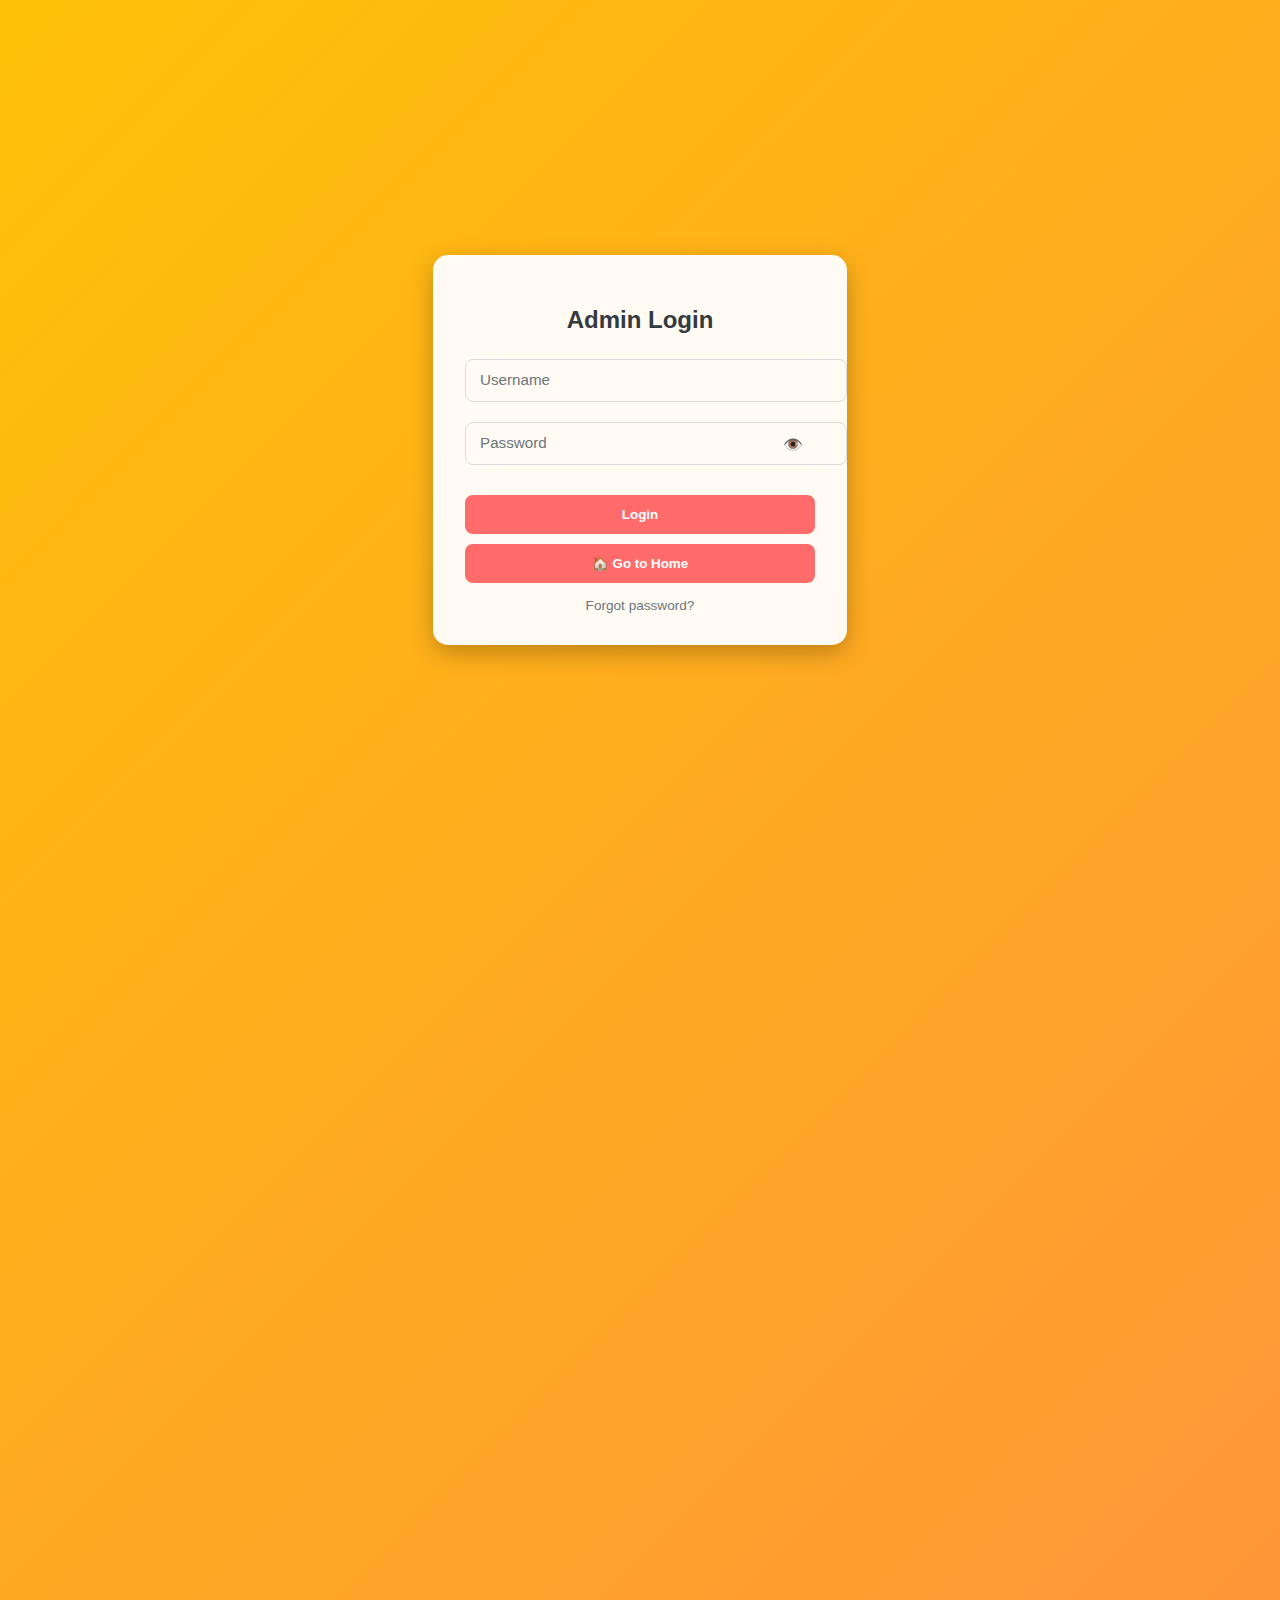
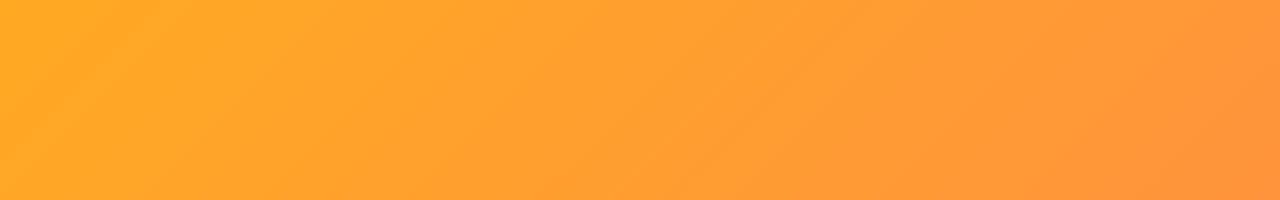
<file: admin-login.html>
<!DOCTYPE html>
<html lang="en">
<head>
    <meta charset="UTF-8">
    <title>Admin Login - BiteBurst</title>
    <link rel="stylesheet" href="admin-login.css">
</head>
<body>
    <!-- Animated background -->
    <div class="background"></div>

    <div class="login-card">
        <h2>Admin Login</h2>
        <form id="adminLoginForm">
            <div class="input-group">
                <input type="text" id="username" required placeholder=" ">
                <label for="username">Username</label>
            </div>

            <div class="input-group">
                <input type="password" id="password" required placeholder=" ">
                <label for="password">Password</label>
                <span class="toggle-password" onclick="togglePassword()">👁️</span>
            </div>

            <button type="submit">Login</button>
        </form>

        <!-- Home Button -->
        <button onclick="window.location.href='index.html'" class="home-btn">🏠 Go to Home</button>

        <a href="#">Forgot password?</a>
    </div>

    <script>
        // Toggle password visibility
        function togglePassword() {
            const passwordInput = document.getElementById("password");
            passwordInput.type = passwordInput.type === "password" ? "text" : "password";
        }

        // Handle login
        document.getElementById("adminLoginForm").addEventListener("submit", function(e) {
            e.preventDefault();

            const username = document.getElementById("username").value.trim();
            const password = document.getElementById("password").value.trim();

            // Dummy validation (replace with real one later)
            if(username === "admin" && password === "admin123") {
                sessionStorage.setItem("adminLoggedIn", "true"); 
                alert("Login successful! Redirecting...");
                window.location.href = "dashboard.html"; 
            } else {
                alert("Invalid username or password!");
            }
        });
    </script>
</body>
</html>
</file>
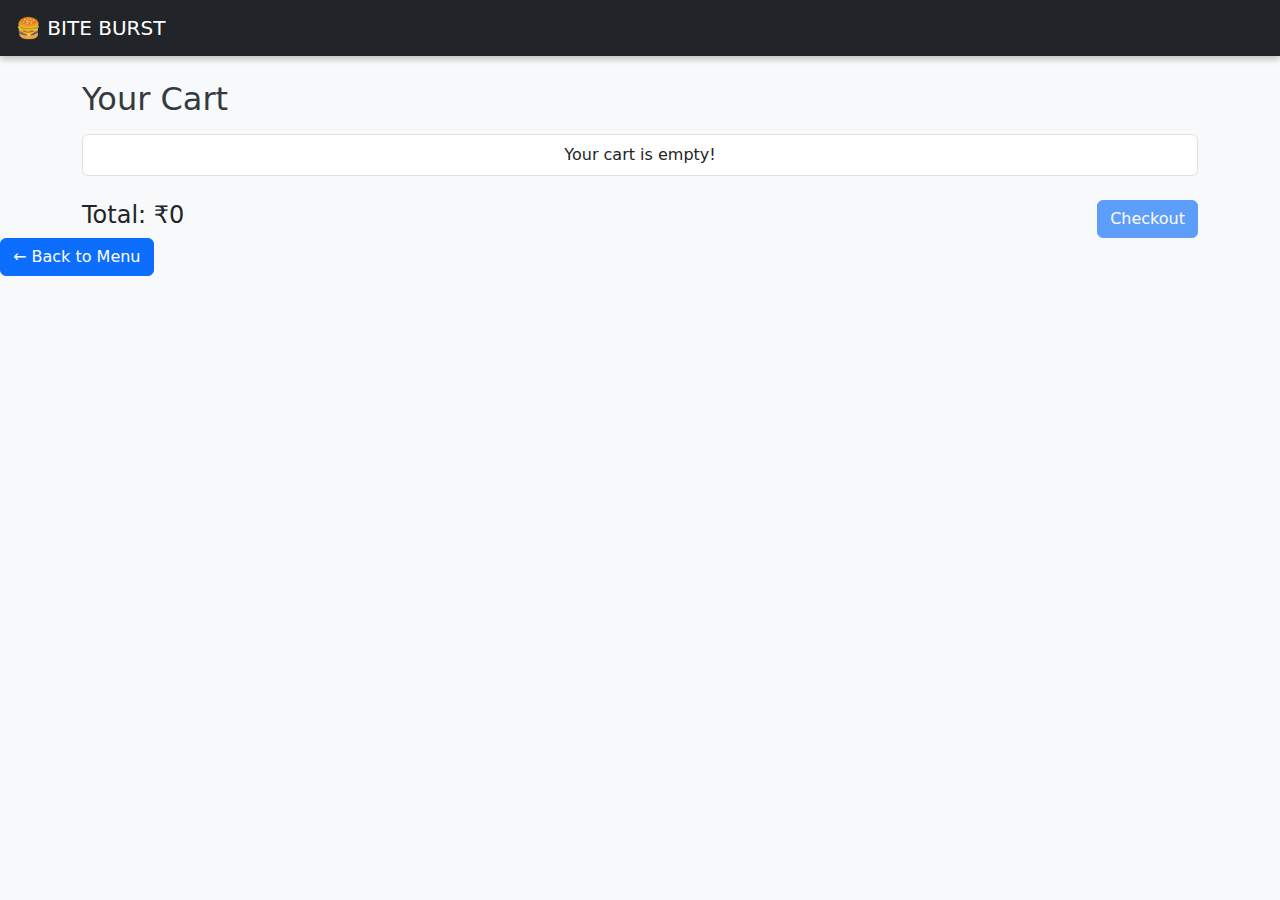
<file: cart.html>
<!DOCTYPE html>
<html lang="en">
<head>
    <meta charset="UTF-8">
    <title>BiteBurst - Cart</title>
    <link href="https://cdn.jsdelivr.net/npm/bootstrap@5.3.0/dist/css/bootstrap.min.css" rel="stylesheet">
    <link rel="stylesheet" href="cart.css">
</head>
<body>
    <!-- Navbar -->
    <nav class="navbar navbar-expand-lg navbar-dark bg-dark px-3">
        <a class="navbar-brand" href="index.html">🍔 BITE BURST</a>
     
    </nav>

    <div class="container mt-4">
        <h2 class="mb-3">Your Cart</h2>
        

        <!-- Cart Items -->
        <ul class="list-group" id="cart-list"></ul>

        <!-- Total and Checkout -->
        <div class="d-flex justify-content-between align-items-center mt-4">
            <h4>Total: ₹<span id="total-price">0</span></h4>
          
            <button id="checkout-btn" class="btn btn-primary" onclick="window.location.href='checkout.html'">Checkout</button>

        </div>
    </div>
    <button id="back-to-menu" class="btn btn-primary mb-3">← Back to Menu</button>


    <script src="cart.js"></script>
</body>
</html>
</file>
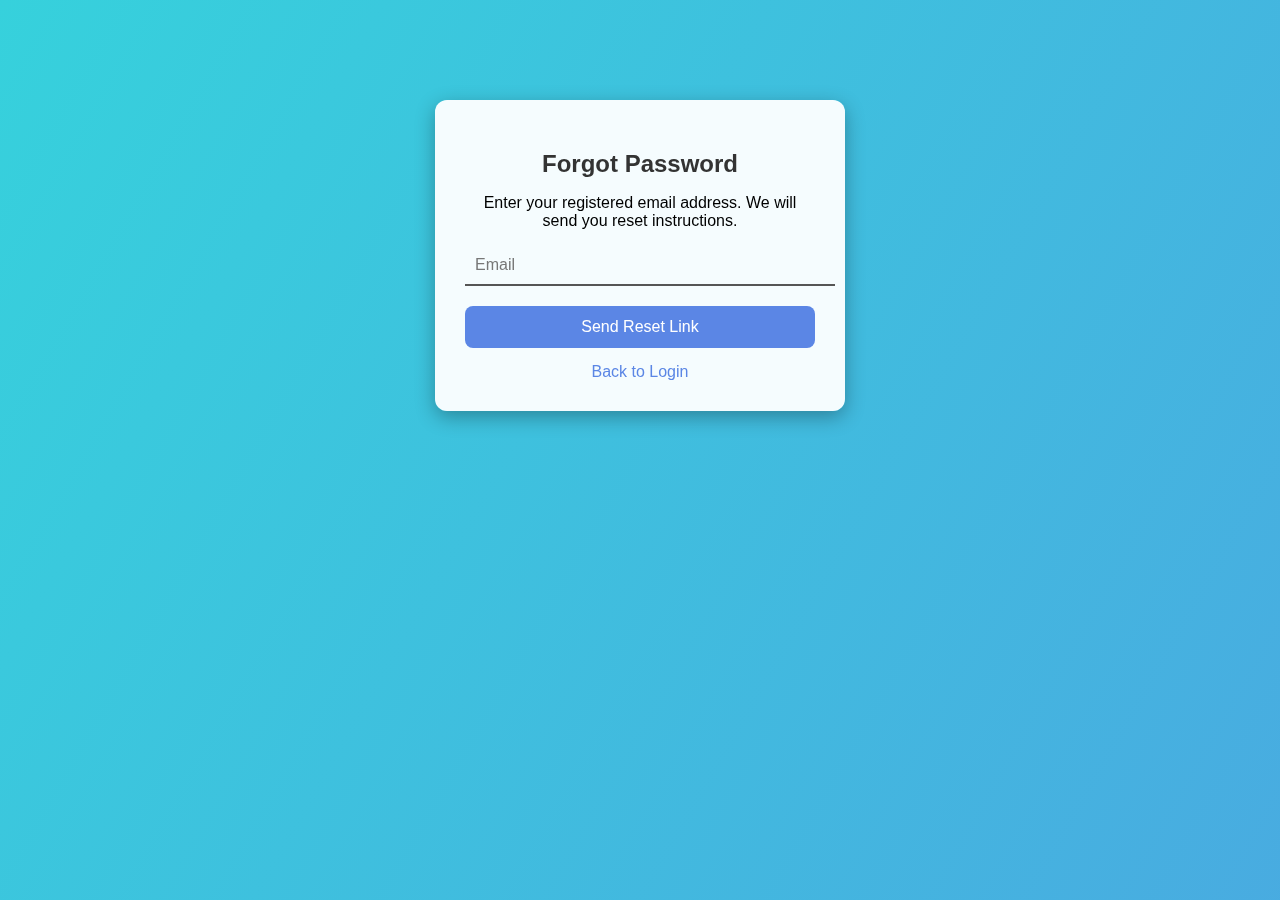
<file: forgot-password.html>
<!DOCTYPE html>
<html lang="en">
<head>
    <meta charset="UTF-8">
    <title>Forgot Password - BiteBurst</title>
    <link rel="stylesheet" href="forgot-password.css">
</head>
<body>
    <div class="background"></div>

    <div class="forgot-card">
        <h2>Forgot Password</h2>
        <p>Enter your registered email address. We will send you reset instructions.</p>

        <form id="forgotPasswordForm">
            <div class="input-group">
                <input type="email" id="email" required placeholder=" ">
                <label for="email">Email</label>
            </div>

            <button type="submit">Send Reset Link</button>
        </form>

        <a href="login.html" class="back-link">Back to Login</a>
    </div>

    <script>
        document.getElementById("forgotPasswordForm").addEventListener("submit", function(e) {
            e.preventDefault();
            const email = document.getElementById("email").value;

            alert("If this email is registered, a reset link will be sent to: " + email);
            window.location.href = "login.html"; // redirect back to login
        });
    </script>
</body>
</html>
</file>
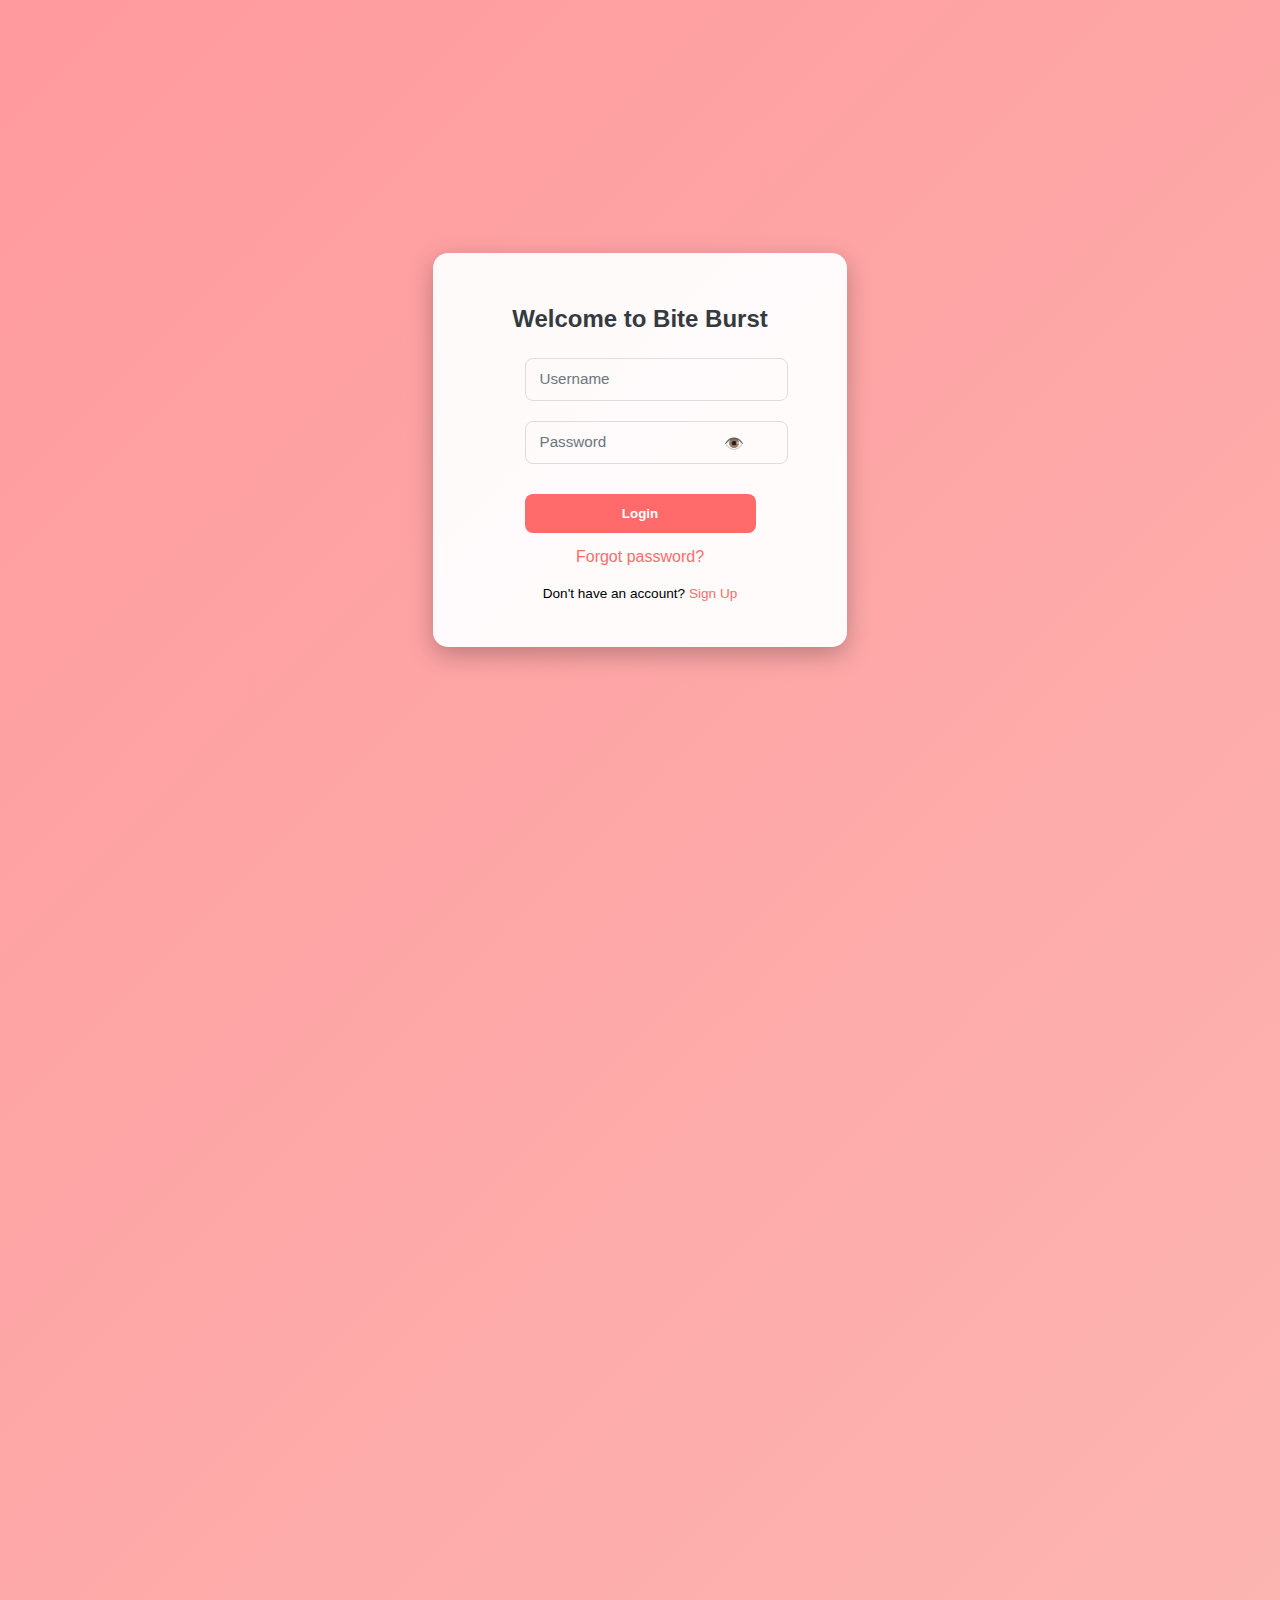
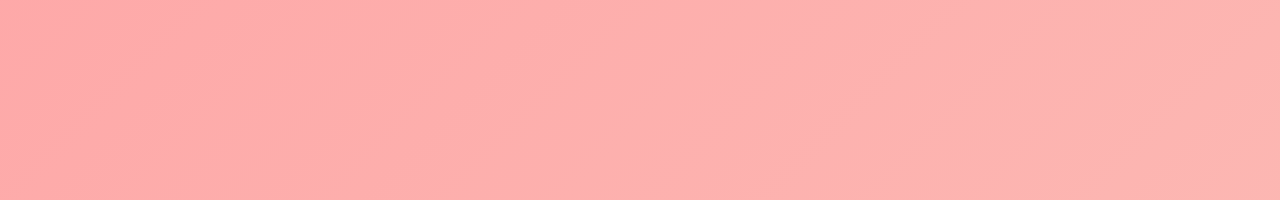
<file: login.html>
<!DOCTYPE html>
<html lang="en">
<head>
    <meta charset="UTF-8">
    <title>User Login - BiteBurst</title>
    <link rel="stylesheet" href="auth.css">
    <style>
        /* Centering forgot password and signup links */
        .auth-card {
            display: flex;
            flex-direction: column;
            align-items: center;
        }

        .forgot {
            margin-top: 15px;
            margin-bottom: 10px;
        }

        .forgot a {
            color: #ff6b6b;
            text-decoration: none;
            font-weight: 500;
        }

        .forgot a:hover {
            text-decoration: underline;
        }

        .redirect-text {
            text-align: center;
            margin-top: 10px;
        }

        .redirect-text a {
            color: #ff6b6b;
            font-weight: 500;
            text-decoration: none;
        }

        .redirect-text a:hover {
            text-decoration: underline;
        }
    </style>
</head>
<body>
    <div class="background"></div>

    <div class="auth-card">
        <h2>Welcome to Bite Burst</h2>
        <form id="loginForm">
            <div class="input-group">
                <input type="text" id="loginUsername" required placeholder=" ">
                <label for="loginUsername">Username</label>
            </div>

            <div class="input-group">
                <input type="password" id="loginPassword" required placeholder=" ">
                <label for="loginPassword">Password</label>
                <span class="toggle-password" onclick="togglePassword('loginPassword')">👁️</span>
            </div>

            <button type="submit">Login</button>
        </form>

        <!-- Centered forgot password link -->
        <p class="forgot">
            <a href="forgot-password.html">Forgot password?</a>
        </p>

        <!-- Centered signup link -->
        <p class="redirect-text">
            Don't have an account? <a href="signup.html">Sign Up</a>
        </p>
    </div>

    <script src="auth.js"></script>
</body>
</html>
</file>
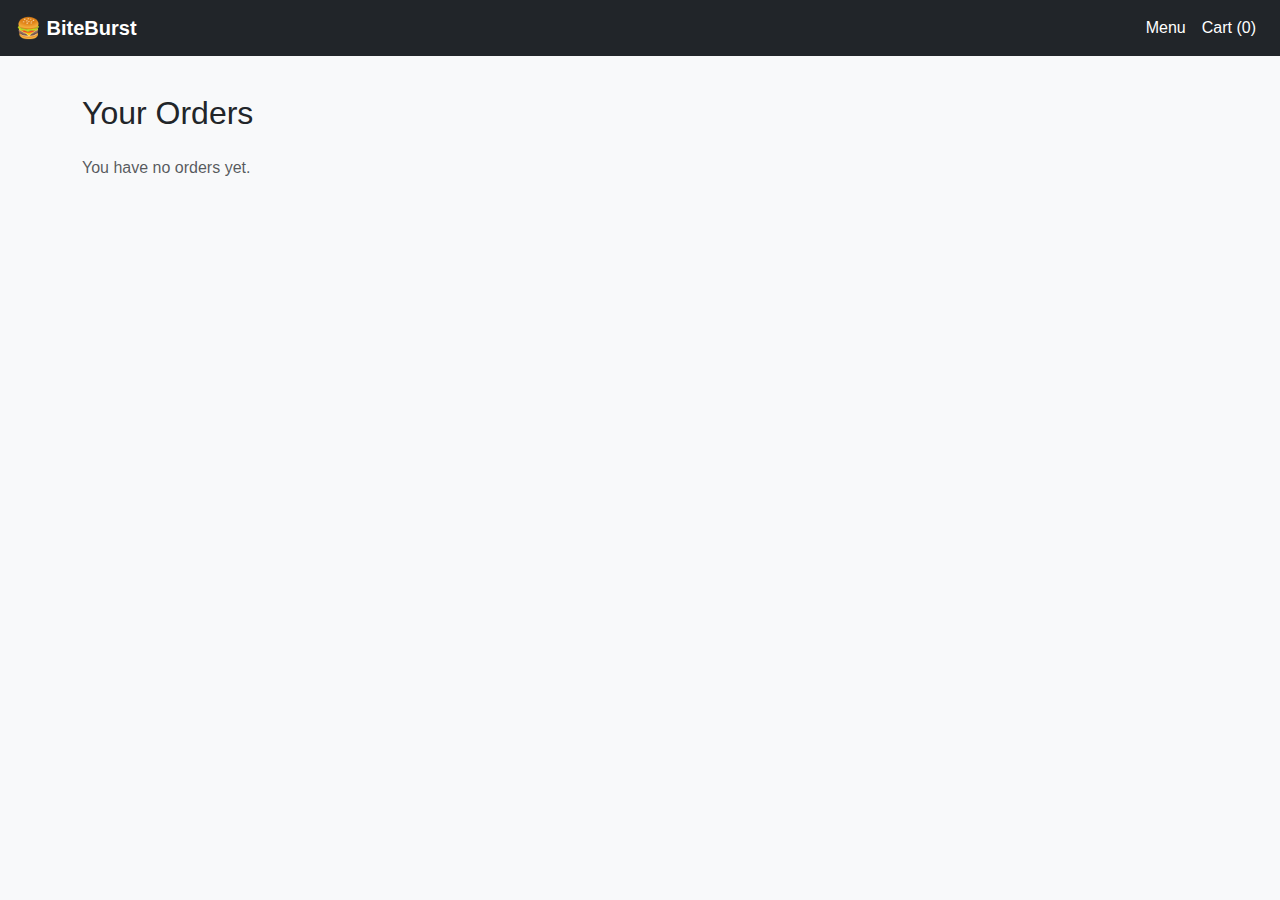
<file: orders.html>
<!DOCTYPE html>
<html lang="en">
<head>
    <meta charset="UTF-8">
    <title>Orders - BiteBurst</title>
    <link href="https://cdn.jsdelivr.net/npm/bootstrap@5.3.0/dist/css/bootstrap.min.css" rel="stylesheet">
    <style>
        body {
            background-color: #f8f9fa;
            padding-top: 70px;
            font-family: 'Poppins', sans-serif;
        }

        .order-card {
            border-radius: 10px;
            box-shadow: 0 4px 12px rgba(0,0,0,0.1);
            margin-bottom: 20px;
            padding: 15px;
            background-color: #fff;
        }

        .order-header {
            display: flex;
            justify-content: space-between;
            font-weight: 600;
            margin-bottom: 10px;
        }

        .order-items {
            list-style: none;
            padding-left: 0;
        }

        .order-items li {
            display: flex;
            align-items: center;
            justify-content: space-between;
            margin-bottom: 8px;
        }

        .order-items li img {
            width: 60px;
            height: 60px;
            border-radius: 8px;
            margin-right: 10px;
        }

        .item-details {
            display: flex;
            flex-direction: column;
        }

        .item-details span.restaurant {
            font-size: 0.8rem;
            color: #6c757d;
        }

        .repeat-btn, .remove-btn {
            margin-top: 10px;
            margin-right: 5px;
        }

        .navbar-nav .nav-link {
            font-weight: 500;
            color: #fff;
            transition: 0.3s;
        }

        .navbar-nav .nav-link:hover {
            color: #ffc107;
        }

        .btn-group {
            display: flex;
            justify-content: flex-end;
        }
    </style>
</head>
<body>
    <!-- Navbar -->
    <nav class="navbar navbar-expand-lg navbar-dark bg-dark fixed-top px-3">
        <a class="navbar-brand fw-bold" href="index.html">🍔 BiteBurst</a>
        <div class="collapse navbar-collapse">
            <ul class="navbar-nav ms-auto">
                <li class="nav-item"><a class="nav-link" href="menu.html">Menu</a></li>
                <li class="nav-item"><a class="nav-link" href="cart.html">Cart (<span id="cart-count">0</span>)</a></li>
            
            </ul>
        </div>
    </nav>

    <div class="container my-4">
        <h2 class="mb-4">Your Orders</h2>
        <div id="ordersContainer"></div>
    </div>

    <script>
        const cartCountEl = document.getElementById("cart-count");
        let cart = JSON.parse(localStorage.getItem("cart")) || [];
        cartCountEl.innerText = cart.reduce((sum, item) => sum + (item.quantity || 1), 0);

        const ordersContainer = document.getElementById("ordersContainer");
        let orders = JSON.parse(localStorage.getItem("orders")) || [];

        function renderOrders() {
            ordersContainer.innerHTML = "";
            if(orders.length === 0){
                ordersContainer.innerHTML = "<p class='text-muted'>You have no orders yet.</p>";
                return;
            }

            orders.forEach((order, index) => {
                const orderCard = document.createElement("div");
                orderCard.className = "order-card";

                let itemsHTML = "";
                order.items.forEach(item => {
                    itemsHTML += `<li>
                                    <img src="${item.image}" alt="${item.item}">
                                    <div class="item-details">
                                        <span class="restaurant">${item.restaurant}</span>
                                        <span>${item.item} (${item.quantity || 1})</span>
                                    </div>
                                    <span>₹${parseInt(item.price.replace(/[^\d]/g,"")) * (item.quantity || 1)}</span>
                                  </li>`;
                });

                const totalAmount = order.items.reduce((sum, item) => {
                    return sum + (parseInt(item.price.replace(/[^\d]/g,"")) * (item.quantity || 1));
                }, 0);

                orderCard.innerHTML = `
                    <div class="order-header">
                        <span>Order ID: ${order.id}</span>
                        <span>Date: ${order.date}</span>
                    </div>
                    <ul class="order-items">
                        ${itemsHTML}
                    </ul>
                    <div class="order-header">
                        <span>Total:</span>
                        <span>₹${totalAmount}</span>
                    </div>
                    <div class="btn-group">
                        <button class="btn btn-sm btn-primary repeat-btn">Repeat Order</button>
                        <button class="btn btn-sm btn-danger remove-btn">Remove Order</button>
                    </div>
                `;

                // Repeat Order
                orderCard.querySelector(".repeat-btn").addEventListener("click", () => {
                    let currentCart = JSON.parse(localStorage.getItem("cart")) || [];
                    order.items.forEach(item => {
                        const existing = currentCart.find(i => i.item === item.item && i.restaurant === item.restaurant);
                        if(existing){
                            existing.quantity = (existing.quantity || 1) + (item.quantity || 1);
                        } else {
                            currentCart.push({...item});
                        }
                    });
                    localStorage.setItem("cart", JSON.stringify(currentCart));
                    alert("Order added to cart!");
                    cartCountEl.innerText = currentCart.reduce((sum, i) => sum + (i.quantity || 1), 0);
                    window.location.href = "cart.html";
                });

                // Remove Order
                orderCard.querySelector(".remove-btn").addEventListener("click", () => {
                    if(confirm("Are you sure you want to remove this order?")){
                        orders.splice(index, 1);
                        localStorage.setItem("orders", JSON.stringify(orders));
                        renderOrders();
                        alert("Order removed successfully!");
                    }
                });

                ordersContainer.appendChild(orderCard);
            });
        }

        renderOrders();
    </script>
</body>
</html>
</file>
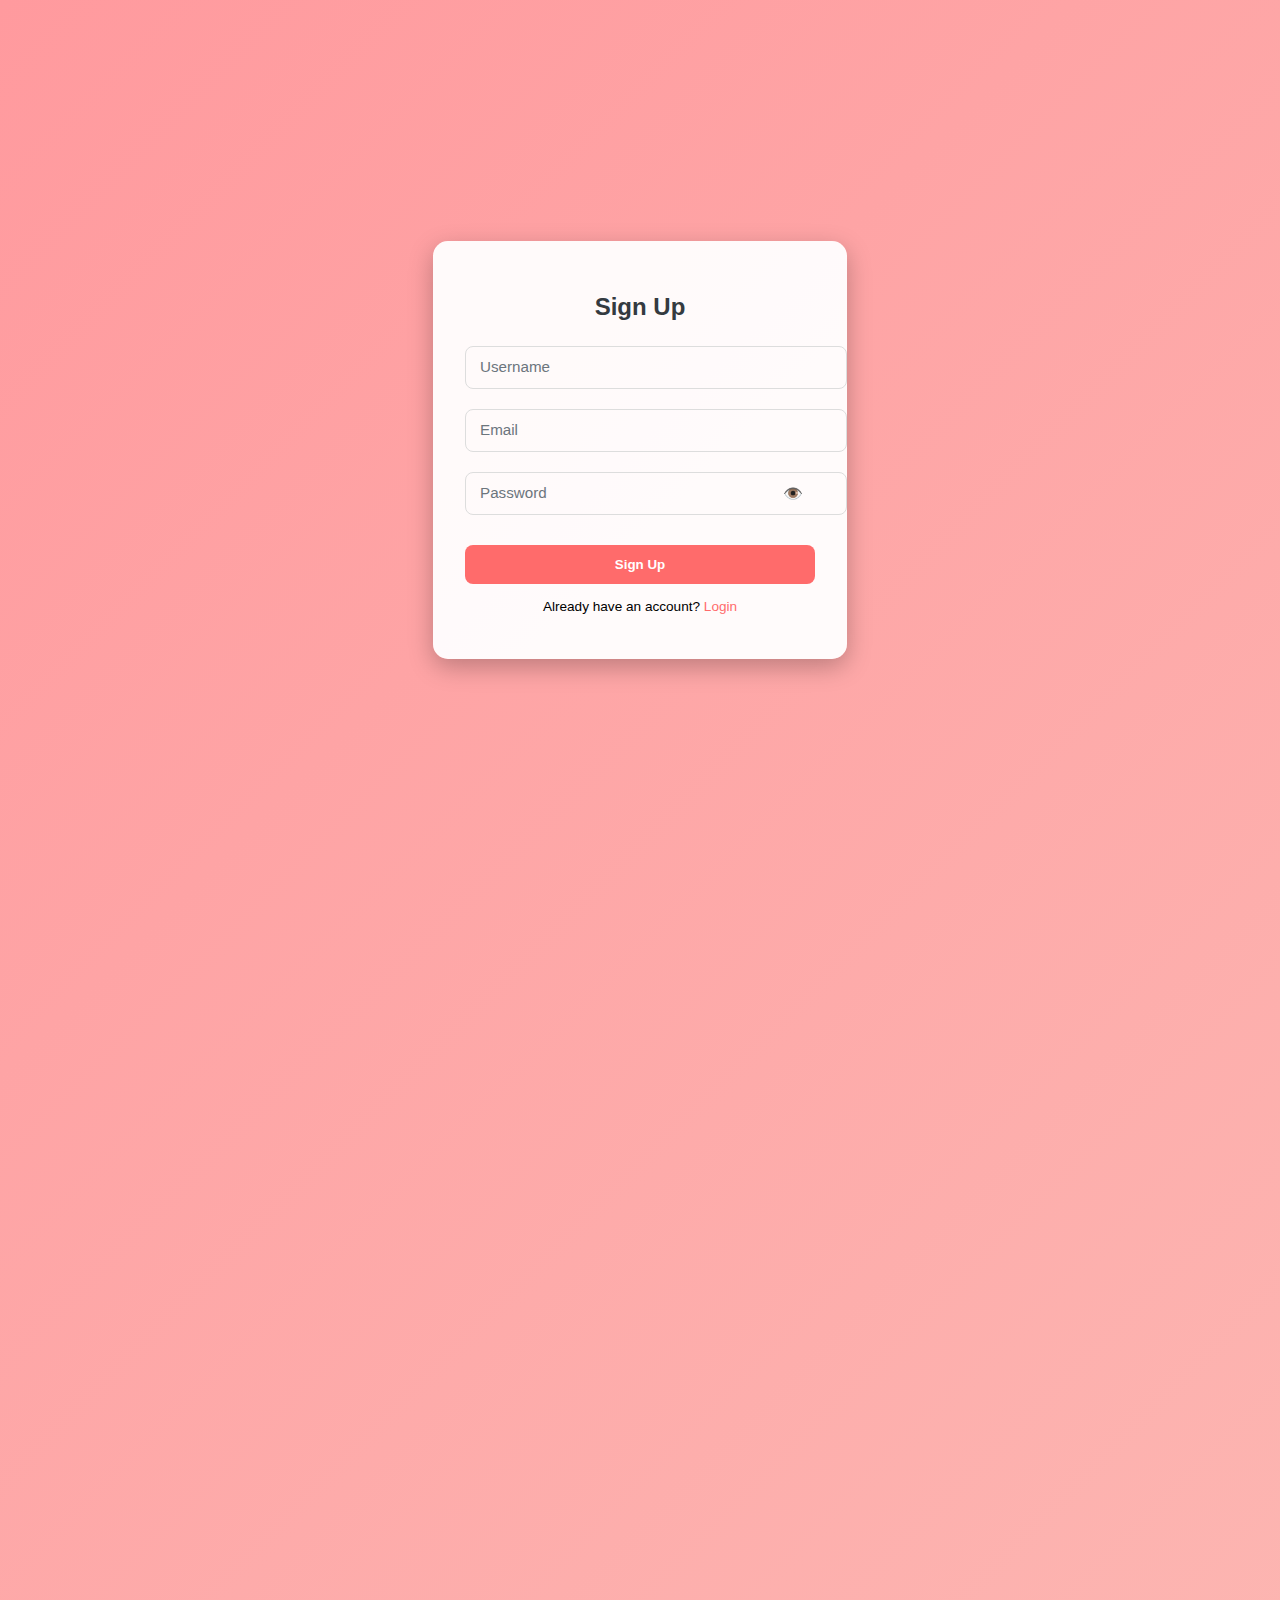
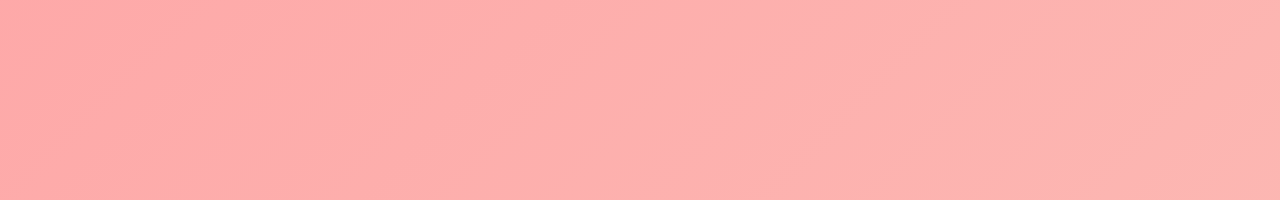
<file: signup.html>
<!DOCTYPE html>
<html lang="en">
<head>
    <meta charset="UTF-8">
    <title>User Signup - BiteBurst</title>
    <link rel="stylesheet" href="auth.css">
</head>
<body>
    <div class="background"></div>

    <div class="auth-card">
        <h2>Sign Up</h2>
        <form id="signupForm">
            <div class="input-group">
                <input type="text" id="signupUsername" required placeholder=" ">
                <label for="signupUsername">Username</label>
            </div>

            <div class="input-group">
                <input type="email" id="signupEmail" required placeholder=" ">
                <label for="signupEmail">Email</label>
            </div>

            <div class="input-group">
                <input type="password" id="signupPassword" required placeholder=" ">
                <label for="signupPassword">Password</label>
                <span class="toggle-password" onclick="togglePassword('signupPassword')">👁️</span>
            </div>

            <button type="submit">Sign Up</button>
        </form>
        <p class="redirect-text">Already have an account? <a href="login.html">Login</a></p>
    </div>

    <script src="auth.js"></script>
</body>
</html>
</file>
<file: cart.css>
body {
    background-color: #f8f9fa;
}

.navbar {
    box-shadow: 0 4px 6px rgba(0,0,0,0.2);
}

.list-group-item.active {
    background-color: #ffc107;
    border-color: #ffc107;
    color: #000;
    font-weight: bold;
}

.cart-item {
    margin-bottom: 10px;
    padding: 10px;
    border-radius: 8px;
    box-shadow: 0 3px 6px rgba(0,0,0,0.1);
    background-color: #fff;
}

.cart-item img {
    height: 60px;
    width: 60px;
    border-radius: 8px;
    margin-right: 10px;
}

.cart-item .btn {
    font-size: 0.8rem;
    padding: 3px 8px;
}

h2 {
    color: #343a40;
}
</file>
<file: forgot-password.css>
/* Reuse same background style */
body, html {
  margin: 0;
  padding: 0;
  height: 100%;
  font-family: Arial, sans-serif;
  overflow: hidden;
}

.background {
  position: fixed;
  width: 100%;
  height: 100%;
  background: linear-gradient(120deg, #36d1dc, #5b86e5);
  background-size: 200% 200%;
  animation: gradientMove 6s infinite alternate;
  z-index: -1;
}

@keyframes gradientMove {
  from { background-position: left; }
  to { background-position: right; }
}

.forgot-card {
  background: rgba(255, 255, 255, 0.95);
  padding: 30px;
  border-radius: 12px;
  box-shadow: 0 6px 20px rgba(0,0,0,0.3);
  width: 350px;
  text-align: center;
  margin: 100px auto;
}

.forgot-card h2 {
  margin-bottom: 15px;
  color: #333;
}

.input-group {
  position: relative;
  margin-bottom: 20px;
}

.input-group input {
  width: 100%;
  padding: 10px;
  border: none;
  border-bottom: 2px solid #555;
  outline: none;
  font-size: 16px;
  background: transparent;
}

.input-group label {
  position: absolute;
  left: 10px;
  top: 10px;
  transition: 0.3s;
  color: #777;
}

.input-group input:focus + label,
.input-group input:not(:placeholder-shown) + label {
  top: -12px;
  font-size: 13px;
  color: #5b86e5;
}

button {
  background: #5b86e5;
  color: white;
  border: none;
  padding: 12px 20px;
  cursor: pointer;
  border-radius: 8px;
  font-size: 16px;
  transition: 0.3s;
  width: 100%;
}

button:hover {
  background: #3d63c6;
}

.back-link {
  display: block;
  margin-top: 15px;
  color: #5b86e5;
  text-decoration: none;
}

.back-link:hover {
  text-decoration: underline;
}
</file>
<file: auth.css>
/* Body & background */
body {
    margin: 0;
    font-family: 'Poppins', sans-serif;
    height: 100vh;
    display: flex;
    justify-content: center;
    align-items: center;
    overflow: hidden;
}

.background {
    position: absolute;
    top: 0;
    left: 0;
    width: 200%;
    height: 200%;
    background: linear-gradient(135deg, #ff9a9e, #fad0c4, #fbc2eb, #a6c1ee);
    background-size: 400% 400%;
    animation: gradientMove 15s ease infinite;
    z-index: -1;
}

@keyframes gradientMove {
    0% { background-position: 0% 50%; }
    50% { background-position: 100% 50%; }
    100% { background-position: 0% 50%; }
}

/* Card styling */
.auth-card {
    width: 350px;
    border-radius: 15px;
    background-color: rgba(255, 255, 255, 0.95);
    padding: 2rem;
    box-shadow: 0 8px 25px rgba(0, 0, 0, 0.25);
    transition: transform 0.3s, box-shadow 0.3s;
    position: relative;
    z-index: 1;
}

.auth-card:hover {
    transform: translateY(-5px);
    box-shadow: 0 12px 30px rgba(0, 0, 0, 0.35);
}

/* Floating labels */
.input-group {
    position: relative;
    margin-bottom: 20px;
}

.input-group input {
    width: 100%;
    padding: 12px 15px;
    border: 1.5px solid #ddd;
    border-radius: 8px;
    outline: none;
    font-size: 0.95rem;
    background: transparent;
    transition: 0.3s;
}

.input-group input:focus {
    border-color: #ff6b6b;
    box-shadow: 0 0 8px #ff6b6b;
}

.input-group label {
    position: absolute;
    top: 12px;
    left: 15px;
    color: #6c757d;
    font-size: 0.95rem;
    pointer-events: none;
    transition: 0.3s;
}

.input-group input:focus + label,
.input-group input:not(:placeholder-shown) + label {
    top: -8px;
    left: 12px;
    font-size: 0.8rem;
    color: #ff6b6b;
    background-color: rgba(255, 255, 255, 0.95);
    padding: 0 5px;
}

/* Password toggle */
.toggle-password {
    position: absolute;
    right: 12px;
    top: 50%;
    transform: translateY(-50%);
    cursor: pointer;
    user-select: none;
}

/* Button styling */
.auth-card button {
    width: 100%;
    padding: 12px;
    margin-top: 10px;
    background-color: #ff6b6b;
    border: none;
    border-radius: 8px;
    font-weight: 600;
    color: #fff;
    cursor: pointer;
    transition: 0.3s;
}

.auth-card button:hover {
    background-color: #e55a5a;
    transform: translateY(-2px);
    box-shadow: 0 5px 15px rgba(0,0,0,0.25);
}

/* Titles & links */
.auth-card h2 {
    text-align: center;
    margin-bottom: 25px;
    font-weight: 700;
    color: #343a40;
}

.redirect-text {
    text-align: center;
    margin-top: 15px;
    font-size: 0.85rem;
}

.redirect-text a {
    color: #ff6b6b;
    text-decoration: none;
}

.redirect-text a:hover {
    text-decoration: underline;
}

/* Responsive */
@media (max-width: 400px) {
    .auth-card {
        width: 90%;
        padding: 1.5rem;
    }
}
</file>
<file: admin-login.css>
/* Interactive animated background */
body {
    margin: 0;
    font-family: 'Poppins', sans-serif;
    height: 100vh;
    display: flex;
    justify-content: center;
    align-items: center;
    overflow: hidden;
}

.background {
    position: absolute;
    top: 0;
    left: 0;
    width: 200%;
    height: 200%;
    background: linear-gradient(135deg, #ffc107, #ff6b6b, #6a11cb, #2575fc);
    background-size: 400% 400%;
    animation: gradientMove 15s ease infinite;
    z-index: -1;
}

/* Gradient animation */
@keyframes gradientMove {
    0% { background-position: 0% 50%; }
    50% { background-position: 100% 50%; }
    100% { background-position: 0% 50%; }
}

/* Card styling */
.login-card {
    width: 350px;
    border-radius: 15px;
    background-color: rgba(255, 255, 255, 0.95);
    padding: 2rem;
    box-shadow: 0 8px 25px rgba(0, 0, 0, 0.25);
    transition: transform 0.3s, box-shadow 0.3s;
    position: relative;
    z-index: 1;
}

.login-card:hover {
    transform: translateY(-5px);
    box-shadow: 0 12px 30px rgba(0, 0, 0, 0.35);
}

/* Input groups with floating labels */
.input-group {
    position: relative;
    margin-bottom: 20px;
}

.input-group input {
    width: 100%;
    padding: 12px 15px;
    border: 1.5px solid #ddd;
    border-radius: 8px;
    outline: none;
    font-size: 0.95rem;
    background: transparent;
    transition: 0.3s;
}

.input-group input:focus {
    border-color: #ffc107;
    box-shadow: 0 0 8px #ffc107;
}

.input-group label {
    position: absolute;
    top: 12px;
    left: 15px;
    color: #6c757d;
    font-size: 0.95rem;
    pointer-events: none;
    transition: 0.3s;
}

/* Floating label effect */
.input-group input:focus + label,
.input-group input:not(:placeholder-shown) + label {
    top: -8px;
    left: 12px;
    font-size: 0.8rem;
    color: #ff6b6b;
    background-color: rgba(255, 255, 255, 0.95);
    padding: 0 5px;
}

/* Toggle password icon */
.toggle-password {
    position: absolute;
    right: 12px;
    top: 50%;
    transform: translateY(-50%);
    cursor: pointer;
    user-select: none;
}

/* Login button */
.login-card button {
    width: 100%;
    padding: 12px;
    margin-top: 10px;
    background-color: #ff6b6b;
    border: none;
    border-radius: 8px;
    font-weight: 600;
    color: #fff;
    cursor: pointer;
    transition: 0.3s;
}

.login-card button:hover {
    background-color: #e55a5a;
    transform: translateY(-2px);
    box-shadow: 0 5px 15px rgba(0,0,0,0.25);
}

/* Title styling */
.login-card h2 {
    text-align: center;
    margin-bottom: 25px;
    font-weight: 700;
    color: #343a40;
}

/* Links */
.login-card a {
    display: block;
    text-align: center;
    margin-top: 15px;
    font-size: 0.85rem;
    color: #6c757d;
    text-decoration: none;
    transition: 0.3s;
}

.login-card a:hover {
    color: #ff6b6b;
}

/* Responsive */
@media (max-width: 400px) {
    .login-card {
        width: 90%;
        padding: 1.5rem;
    }
}
</file>
